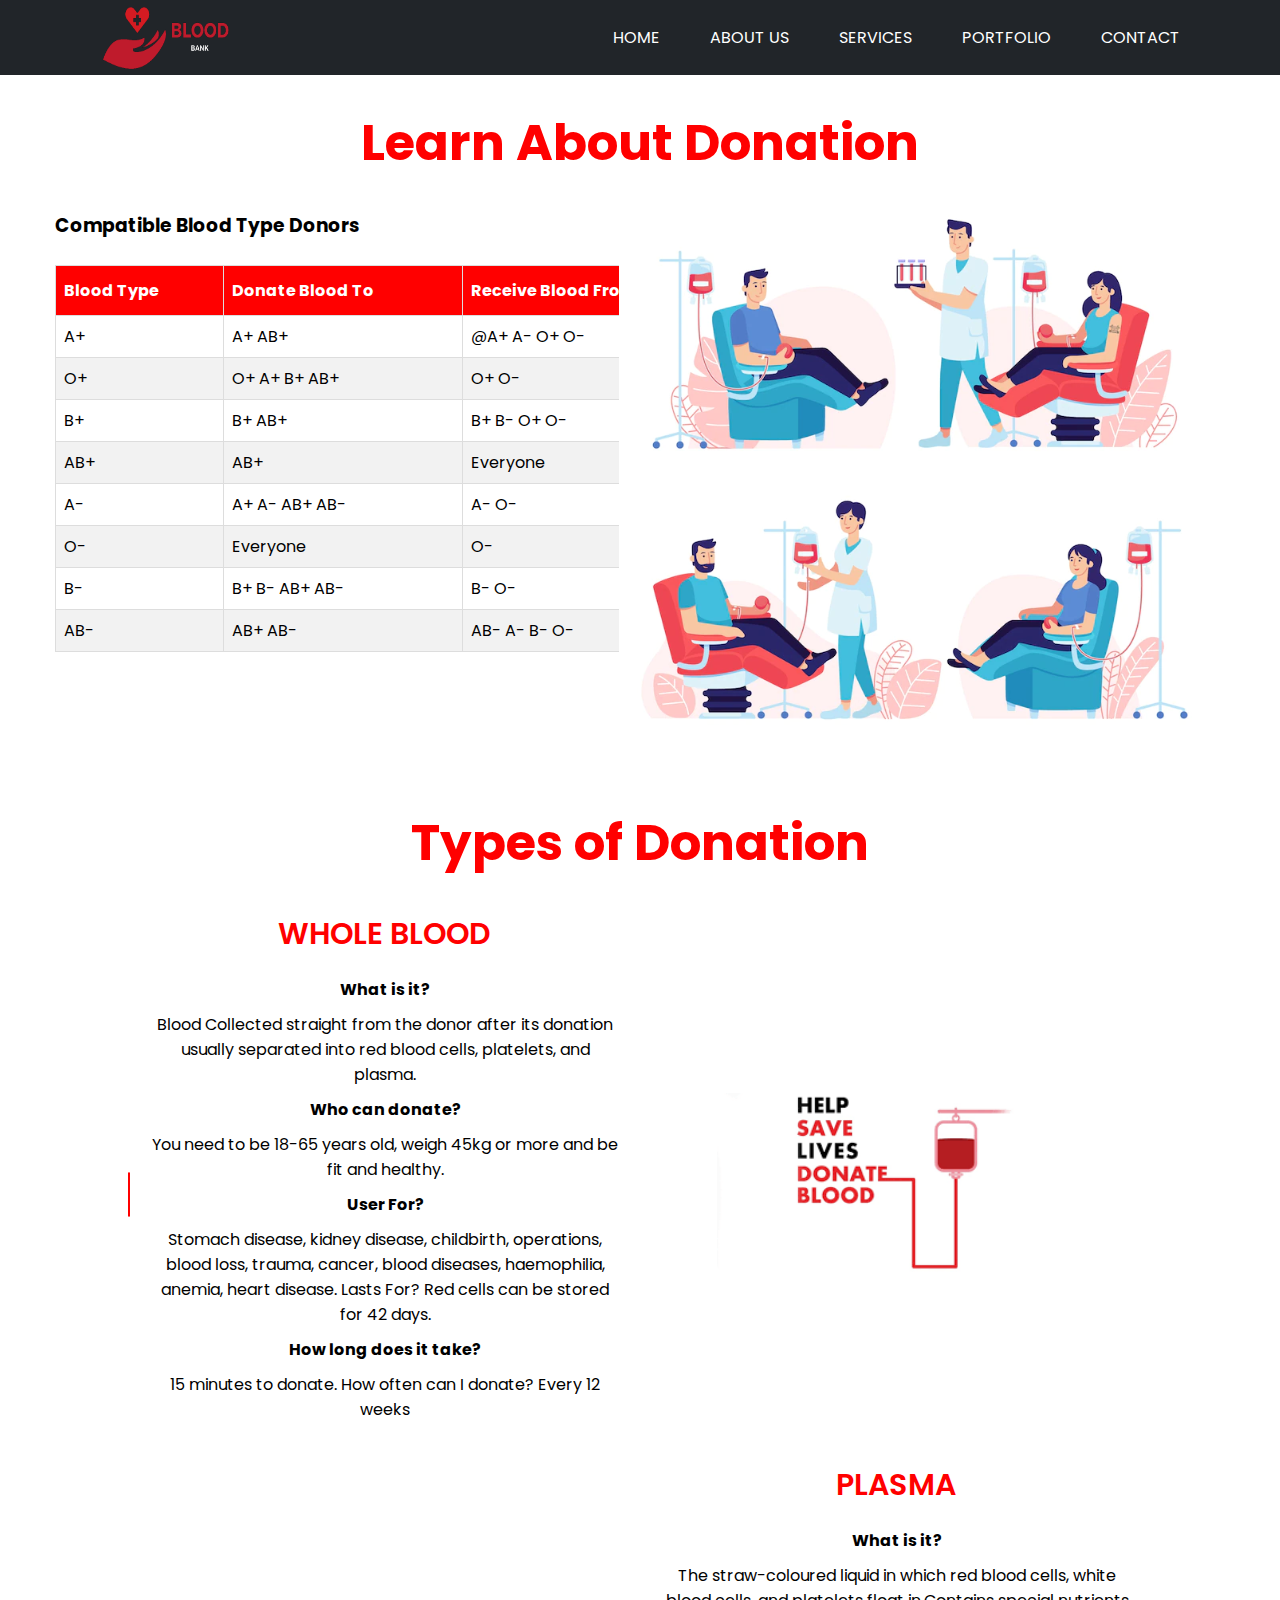
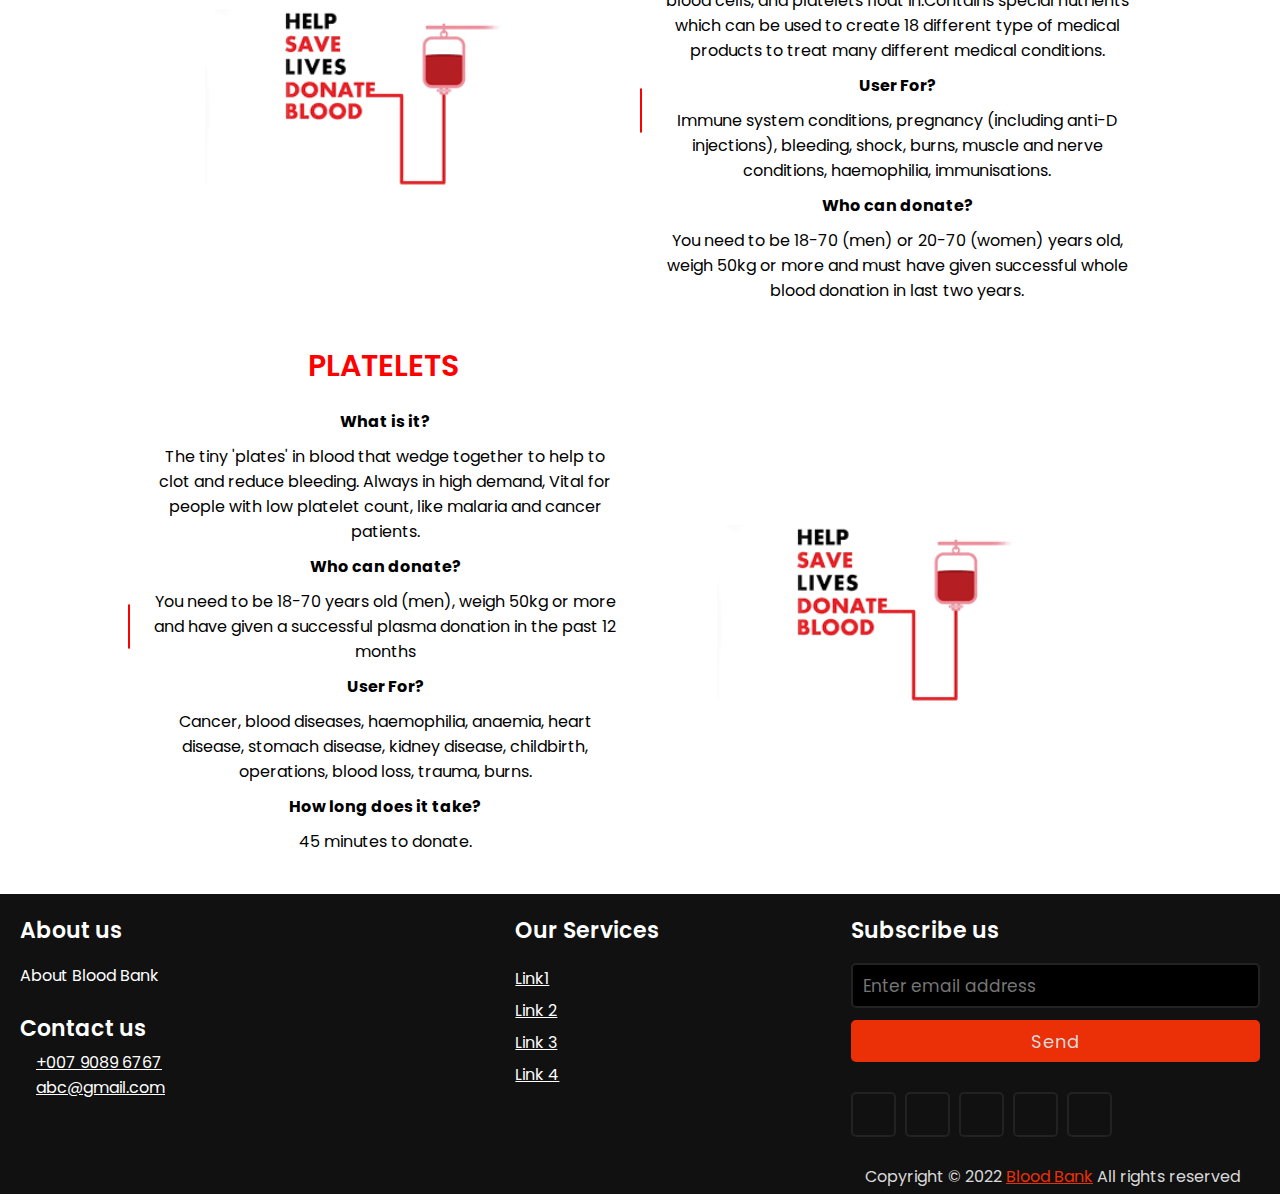
<file: index.html>
<!DOCTYPE html>
<html lang="en">
  <head>
    <meta charset="UTF-8" />
    <meta http-equiv="X-UA-Compatible" content="IE=edge" />
    <meta name="viewport" content="width=device-width, initial-scale=1.0" />
    <title>Document</title>
    <link rel="stylesheet" type="text/css" href="css/style.css" />
  </head>
  <body>
    <nav>
      <div class="logo">
        <img
          class="logo"
          src="images\logo3.png"
          width="130"
          height="60"
          alt=""
        />
      </div>
      <div class="navbar">
        <a href="" class="active">home</a>
        <a href="">about us</a>
        <a href="">services</a>
        <a href="">portfolio</a>
        <a href="">contact</a>
      </div>
    </nav>
    <div class="title-text">
      <h1 class="heading">Learn About Donation</h1>
    </div>
    <div class="sec-secn">
      <div>
        <table id="customers">
          <h3>Compatible Blood Type Donors</h3>
          <br />
          <thead class="table-danger">
            <tr>
              <th scope="col">Blood Type</th>
              <th scope="col">Donate Blood To</th>
              <th scope="col">Receive Blood From</th>
            </tr>
          </thead>
          <tbody>
            <tr>
              <td class="first">A+</td>
              <td>A+ AB+</td>
              <td>@A+ A- O+ O-</td>
            </tr>
            <tr>
              <td class="first">O+</td>
              <td>O+ A+ B+ AB+</td>
              <td>O+ O-</td>
            </tr>
            <tr>
              <td class="first">B+</td>
              <td>B+ AB+</td>
              <td>B+ B- O+ O-</td>
            </tr>
            <tr>
              <td class="first">AB+</td>
              <td>AB+</td>
              <td>Everyone</td>
            </tr>
            <tr>
              <td class="first">A-</td>
              <td>A+ A- AB+ AB-</td>
              <td>A- O-</td>
            </tr>
            <tr>
              <td class="first">O-</td>
              <td>Everyone</td>
              <td>O-</td>
            </tr>
            <tr>
              <td class="first">B-</td>
              <td>B+ B- AB+ AB-</td>
              <td>B- O-</td>
            </tr>
            <tr>
              <td class="firsts">AB-</td>
              <td>AB+ AB-</td>
              <td>AB- A- B- O-</td>
            </tr>
          </tbody>
        </table>
      </div>
      <div>
        <img class="sec-secn-img" src="images/4.png" />
      </div>
    </div>
    <div>
      <section id="feature">
        <div class="title-text">
          <h1 class="heading">Types of Donation</h1>
        </div>
        <div class="feature-box">
          <div class="features">
            <h1>Whole Blood</h1>
            <div class="features-desc">
              <div class="features-icon">
                <i class="fa fa-shield" aria-hidden="true"></i>
              </div>
              <div class="features-text">
                <div>
                  <h4>What is it?</h4>
                  <p>
                    Blood Collected straight from the donor after its donation
                    usually separated into red blood cells, platelets, and
                    plasma.
                  </p>
                </div>
                <div>
                  <h4>Who can donate?</h4>
                  <p>
                    You need to be 18-65 years old, weigh 45kg or more and be
                    fit and healthy.
                  </p>
                </div>
                <div>
                  <h4>User For?</h4>
                  <p>
                    Stomach disease, kidney disease, childbirth, operations,
                    blood loss, trauma, cancer, blood diseases, haemophilia,
                    anemia, heart disease. Lasts For? Red cells can be stored
                    for 42 days.
                  </p>
                </div>
                <div>
                  <h4>How long does it take?</h4>
                  <p>
                    15 minutes to donate. How often can I donate? Every 12 weeks
                  </p>
                </div>
              </div>
            </div>
          </div>
          <div class="features-img">
            <img src="images/ph2.png" />
          </div>
        </div>
        <div class="feature-box">
          <div class="features-img">
            <img src="images/ph2.png" />
          </div>
          <div class="features">
            <h1>Plasma</h1>
            <div class="features-desc">
              <div class="features-icon">
                <i class="fa fa-shield" aria-hidden="true"></i>
              </div>
              <div class="features-text">
                <div>
                  <h4>What is it?</h4>
                  <p>
                    The straw-coloured liquid in which red blood cells, white
                    blood cells, and platelets float in.Contains special
                    nutrients which can be used to create 18 different type of
                    medical products to treat many different medical conditions.
                  </p>
                </div>
                <div>
                  <h4>User For?</h4>
                  <p>
                    Immune system conditions, pregnancy (including anti-D
                    injections), bleeding, shock, burns, muscle and nerve
                    conditions, haemophilia, immunisations.
                  </p>
                </div>
                <div>
                  <h4>Who can donate?</h4>
                  <p>
                    You need to be 18-70 (men) or 20-70 (women) years old, weigh
                    50kg or more and must have given successful whole blood
                    donation in last two years.
                  </p>
                </div>
              </div>
            </div>
          </div>
        </div>
        <div class="feature-box">
          <div class="features">
            <h1>Platelets</h1>
            <div class="features-desc">
              <div class="features-icon">
                <i class="fa fa-shield" aria-hidden="true"></i>
              </div>
              <div class="features-text">
                <div>
                  <h4>What is it?</h4>
                  <p>
                    The tiny 'plates' in blood that wedge together to help to
                    clot and reduce bleeding. Always in high demand, Vital for
                    people with low platelet count, like malaria and cancer
                    patients.
                  </p>
                </div>
                <div>
                  <h4>Who can donate?</h4>
                  <p>
                    You need to be 18-70 years old (men), weigh 50kg or more and
                    have given a successful plasma donation in the past 12
                    months
                  </p>
                </div>
                <div>
                  <h4>User For?</h4>
                  <p>
                    Cancer, blood diseases, haemophilia, anaemia, heart disease,
                    stomach disease, kidney disease, childbirth, operations,
                    blood loss, trauma, burns.
                  </p>
                </div>
                <div>
                  <h4>How long does it take?</h4>
                  <p>45 minutes to donate.</p>
                </div>
              </div>
            </div>
          </div>
          <div class="features-img">
            <img src="images/ph2.png" />
          </div>
        </div>
      </section>
    </div>
    <!-- <section id="footer">
      <img src="images/footer-img.png" class="footer-img" />
      <div class="title-text">
        <h1 style="color: red">Contact</h1>
      </div>
      <div class="footer-row">
        <div class="footer-left">
          <h1>Opening Hours</h1>
          <p>
            <i class="fa fa-clock-o" aria-hidden="true"></i>Monday to Friday-
            9am to 9pm
          </p>
          <p>
            <i class="fa fa-clock-o" aria-hidden="true"></i>Satday to Sunday-
            8am to 11pm
          </p>
        </div>
        <div class="footer-right">
          <h1>Get in Touch</h1>
          <p>
            #30bs colony,xyx City IN
            <i class="fa fa-map-marker" aria-hidden="true"></i>
          </p>
          <p>
            example@website.com<i
              class="fa fa-paper-plane"
              aria-hidden="true"
            ></i>
          </p>
          <p>+991xxxxxx<i class="fa fa-phone" aria-hidden="true"></i></p>
        </div>
      </div>
      <div class="social-links">
        <i class="fas fa-facebook" aria-hidden="true"></i>
        <i class="fas fa-instagram" aria-hidden="true"></i>
        <i class="fas fa-twitter" aria-hidden="true"></i>
        <i class="fas fa-youtube-play" aria-hidden="true"></i>
        <p>Copyrights @Barber 2021 build with &hearts; in India</p>
      </div>
    </section> -->
    <footer>
      <div class="content">
        <div class="left box">
          <div class="upper">
            <div class="topic">About us</div>
            <p>About Blood Bank</p>
          </div>
          <div class="lower">
            <div class="topic">Contact us</div>
            <div class="phone">
              <a href="#"><i class="fas fa-phone-volume"></i>+007 9089 6767</a>
            </div>
            <div class="email">
              <a href="#"><i class="fas fa-envelope"></i>abc@gmail.com</a>
            </div>
          </div>
        </div>
        <div class="middle box">
          <div class="topic">Our Services</div>
          <div><a href="#">Link1</a></div>
          <div><a href="#">Link 2</a></div>
          <div><a href="#">Link 3</a></div>
          <div><a href="#">Link 4</a></div>
        </div>
        <div class="right box">
          <div class="topic">Subscribe us</div>
          <form action="#">
            <input type="text" placeholder="Enter email address" />
            <input type="submit" name="" value="Send" />
            <div class="media-icons">
              <a href="#"><i class="fab fa-facebook-f"></i></a>
              <a href="#"><i class="fab fa-instagram"></i></a>
              <a href="#"><i class="fab fa-twitter"></i></a>
              <a href="#"><i class="fab fa-youtube"></i></a>
              <a href="#"><i class="fab fa-linkedin-in"></i></a>
            </div>
          </form>
        </div>
      </div>
      <div class="bottom">
        <p>Copyright © 2022 <a href="#">Blood Bank</a> All rights reserved</p>
      </div>
    </footer>
  </body>
</html>
</file>
<file: css/style.css>
@import url("https://fonts.googleapis.com/css2?family=Poppins:wght@200;400;500&display=swap");
* {
  margin: 0px;
  padding: 0px;
  box-sizing: border-box;
  font-family: "Poppins", sans-serif;
}
.heading {
  text-align: center;
  padding: 30px;
  color: red;
}
.container {
  margin-left: 10px;
  margin-right: 10px;
}
nav {
  width: 100%;
  height: 75px;
  background-color: #212529;
  line-height: 75px;
  padding: 0px 100px;
  position: fixed;
  z-index: 1;
}
nav .logo {
  width: 35%;
  height: 100%;
}
/*
nav .logo p {
  float: left;
  color: #fff;
  text-transform: uppercase;
} */
nav {
  position: relative;
  display: flex;
  justify-content: space-between;
}
.navbar {
  display: flex;
  justify-content: space-around;
}
.navbar a {
  padding-left: 50px;
  text-transform: uppercase;
  text-decoration: none;
  color: #fff;
}
.navbar a:hover {
  color: red;
}

#customers {
  border-collapse: collapse;
  width: 150%;
}

#customers td,
#customers th {
  border: 1px solid #ddd;
  padding: 8px;
}

#customers tr:nth-child(even) {
  background-color: #f2f2f2;
}

#customers tr:hover {
  background-color: #ddd;
}

#customers th {
  padding-top: 12px;
  padding-bottom: 12px;
  text-align: left;
  background-color: red;
  color: white;
}

.sec-secn {
  display: flex;
  justify-content: space-around;
}

#feature {
  margin-top: 30px;
  position: relative;
  width: 100%;
}
.title-text {
  text-align: center;
}
.title-text p {
  margin: auto;
  font-size: 20px;
  color: Red;
  font-weight: bold;
  position: relative;
  z-index: 1;
  display: inline-block;
}
.title-text p::after {
  content: "";
  width: 50px;
  height: 35px;
  position: absolute;
  left: 0;
  z-index: -1;
}
.title-text h1 {
  font-size: 50px;
}
.feature-box {
  width: 80%;
  margin: auto;
  display: flex;
  flex-wrap: wrap;
  align-items: center;
  text-align: center;
}
.feature-box h4 {
  margin: 10px;
}

.features {
  flex-basis: 50%;
}
.features-img {
  flex-basis: 50%;
  margin: auto;
}
.features-img img {
  width: 70%;
  border-radius: 10px;
}
.features h1 {
  text-align: left;
  margin-bottom: 10px;
  font-weight: 100;
  color: Red;
}
.features-desc {
  display: flex;
  align-items: center;
  margin-bottom: 40px;
}
.features-icon .fa {
  width: 50px;
  height: 50px;
  font-size: 30px;
  line-height: 50px;
  border-radius: 8px;
  color: red;
  border: 1px solid red;
}
.features-text p {
  padding: 0 20px;
}
.features h1 {
  font-size: 30px;
  font-weight: 600;
  text-align: center;
  text-transform: uppercase;
}
footer {
  width: 100%;

  bottom: 0;
  left: 0;
  background: #111;
}
footer .content {
  max-width: 1350px;
  margin: auto;
  padding: 20px;
  display: flex;
  flex-wrap: wrap;
  justify-content: space-between;
}
footer .content p,
a {
  color: #fff;
}
footer .content .box {
  width: 33%;
  transition: all 0.4s ease;
}
footer .content .topic {
  font-size: 22px;
  font-weight: 600;
  color: #fff;
  margin-bottom: 16px;
}
footer .content p {
  text-align: justify;
}
footer .content .lower .topic {
  margin: 24px 0 5px 0;
}
footer .content .lower i {
  padding-right: 16px;
}
footer .content .middle {
  padding-left: 80px;
}
footer .content .middle a {
  line-height: 32px;
}
footer .content .right input[type="text"] {
  height: 45px;
  width: 100%;
  outline: none;
  color: #d9d9d9;
  background: #000;
  border-radius: 5px;
  padding-left: 10px;
  font-size: 17px;
  border: 2px solid #222222;
}
footer .content .right input[type="submit"] {
  height: 42px;
  width: 100%;
  font-size: 18px;
  color: #d9d9d9;
  background: #eb2f06;
  outline: none;
  border-radius: 5px;
  letter-spacing: 1px;
  cursor: pointer;
  margin-top: 12px;
  border: 2px solid #eb2f06;
  transition: all 0.3s ease-in-out;
}
.content .right input[type="submit"]:hover {
  background: none;
  color: #eb2f06;
}
footer .content .media-icons a {
  font-size: 16px;
  height: 45px;
  width: 45px;
  display: inline-block;
  text-align: center;
  line-height: 43px;
  border-radius: 5px;
  border: 2px solid #222222;
  margin: 30px 5px 0 0;
  transition: all 0.3s ease;
}
.content .media-icons a:hover {
  border-color: #eb2f06;
}
footer .bottom {
  width: 100%;
  text-align: right;
  color: #d9d9d9;
  padding: 0 40px 5px 0;
}
footer .bottom a {
  color: #eb2f06;
}
footer a {
  transition: all 0.3s ease;
}
footer a:hover {
  color: #eb2f06;
}

@media screen and (max-width: 770px) {
  .navbar {
    display: none;
  }
  .sec-secn {
    flex-direction: column;
  }
  .features {
    flex-basis: 100%;
  }
  .features-img {
    flex-basis: 100%;
  }
  .features-img img {
    width: 100%;
  }
  .sec-secn-img {
    margin: auto;
    width: 80%;
  }
}

@media (max-width: 1100px) {
  footer .content .middle {
    padding-left: 50px;
  }
}
@media (max-width: 950px) {
  footer .content .box {
    width: 50%;
  }
  .content .right {
    margin-top: 40px;
  }
}
@media (max-width: 560px) {
  footer {
    position: relative;
  }
  footer .content .box {
    width: 100%;
    margin-top: 30px;
  }
  footer .content .middle {
    padding-left: 0;
  }
}
</file>
